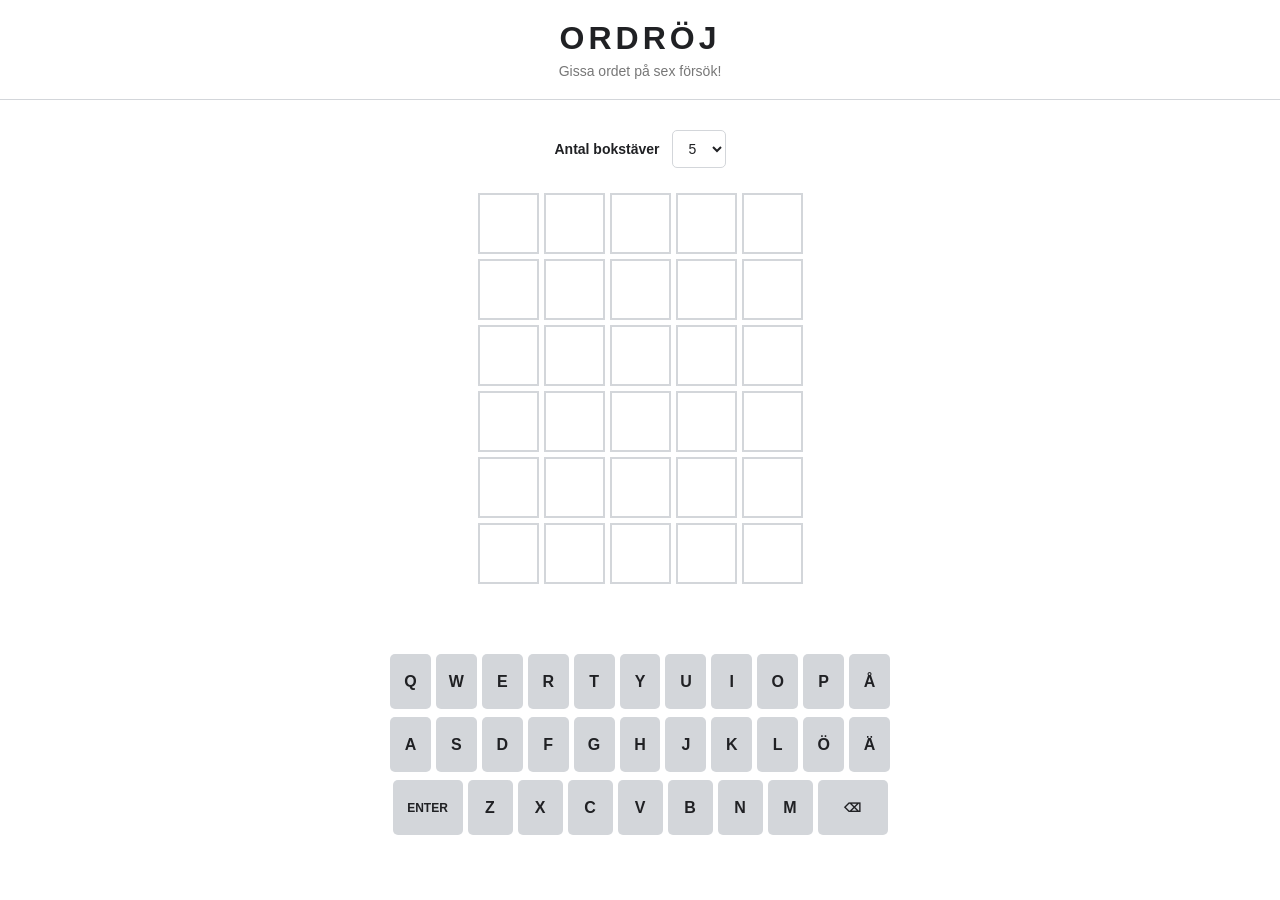
<file: ordröj/index.html>
<!DOCTYPE html>
<html lang="sv">
<head>
    <meta charset="UTF-8">
    <meta name="viewport" content="width=device-width, initial-scale=1.0">
    <meta name="theme-color" content="#ffffff">

    <title>Ordröj</title>

    <link rel="stylesheet" href="style.css">
    <script src="script.js" defer></script>
</head>

<body>

    <header>
        <h1>ORDRÖJ</h1>
        <p>Gissa ordet på sex försök!</p>
    </header>

    <main>
        <section id="game">

            <div id="length-selector">
                <label for="word-length">
                    Antal bokstäver
                </label>

                <select id="word-length">
                    <option value="3">3</option>
                    <option value="4">4</option>
                    <option value="5" selected>5</option>
                    <option value="6">6</option>
                    <option value="7">7</option>
                    <option value="8">8</option>
                </select>
            </div>

            <div id="game-board" aria-label="Spelplan">
                <!-- Game tiles generated by JavaScript -->
            </div>

            <p id="message" role="status" aria-live="polite"></p>

            <button id="restart-button" hidden>
                Spela igen
            </button>

            <div id="keyboard">
                <!-- Keyboard generated by JavaScript -->
            </div>

        </section>
    </main>
</body>
</html>
</file>
<file: ordröj/style.css>
/* =========================
   VARIABLES
========================= */

:root {
    --correct: #6aaa64;
    --present: #c9b458;
    --absent: #787c7e;

    --border: #d3d6da;
    --background: #ffffff;
    --text: #202124;
}

/* =========================
   GENERAL
========================= */

* {
    box-sizing: border-box;
    margin: 0;
    padding: 0;
}

body {
    font-family: Arial, sans-serif;
    background: var(--background);
    color: var(--text);

    min-height: 100vh;

    display: flex;
    flex-direction: column;
}

/* =========================
   HEADER
========================= */

header {
    text-align: center;
    padding: 20px;

    border-bottom: 1px solid var(--border);
}

header h1 {
    font-size: 32px;
    font-weight: 800;
    letter-spacing: 4px;
}

header p {
    margin-top: 6px;
    font-size: 14px;
    color: #777;
}

/* =========================
   MAIN
========================= */

main {
    flex: 1;

    display: flex;
    justify-content: center;
    align-items: flex-start;

    padding: 30px 15px;
}

#game {
    width: 100%;
    max-width: 500px;

    display: flex;
    flex-direction: column;
    align-items: center;

    gap: 25px;
}

/* =========================
   WORD LENGTH SELECTOR
========================= */

#length-selector {
    display: flex;
    align-items: center;
    gap: 12px;
}

#length-selector label {
    font-size: 14px;
    font-weight: bold;
}

#word-length {
    padding: 9px 12px;

    border: 1px solid var(--border);
    border-radius: 5px;

    background: white;
    color: var(--text);

    font-size: 14px;
    cursor: pointer;
}

/* =========================
   GAME BOARD
========================= */

#game-board {
    --word-length: 5;

    display: grid;

    grid-template-columns:
        repeat(var(--word-length), minmax(0, 1fr));

    width: min(100%, calc(var(--word-length) * 65px));

    gap: 5px;
}

.tile {
    aspect-ratio: 1;

    border: 2px solid var(--border);

    display: flex;
    justify-content: center;
    align-items: center;

    font-size: clamp(18px, 5vw, 28px);
    font-weight: bold;

    text-transform: uppercase;
    user-select: none;
}

.tile.filled {
    border-color: #878a8c;
}

.tile.correct {
    background: var(--correct);
    border-color: var(--correct);
    color: white;
}

.tile.present {
    background: var(--present);
    border-color: var(--present);
    color: white;
}

.tile.absent {
    background: var(--absent);
    border-color: var(--absent);
    color: white;
}

/* =========================
   MESSAGE
========================= */

#message {
    min-height: 20px;

    font-size: 15px;
    font-weight: bold;

    text-align: center;
}

/* =========================
   KEYBOARD
========================= */

#keyboard {
    width: 100%;

    display: flex;
    flex-direction: column;

    gap: 8px;
}

.keyboard-row {
    display: flex;
    justify-content: center;
    gap: 5px;
}

.key {
    flex: 1;
    max-width: 45px;
    height: 55px;

    border: none;
    border-radius: 5px;

    background: #d3d6da;
    color: var(--text);

    font-size: 16px;
    font-weight: bold;

    cursor: pointer;
    user-select: none;
}

.key.wide {
    max-width: 70px;
    font-size: 12px;
}

.key.correct {
    background: var(--correct);
    color: white;
}

.key.present {
    background: var(--present);
    color: white;
}

.key.absent {
    background: var(--absent);
    color: white;
}

.key:active {
    transform: scale(0.94);
}

/* =========================
   FOOTER
========================= */

footer {
    padding: 20px;

    border-top: 1px solid var(--border);

    text-align: center;
    font-size: 13px;
    color: #777;
}

footer details {
    max-width: 500px;
    margin: auto;
}

footer summary {
    cursor: pointer;
    font-weight: bold;
    padding: 8px;
}

footer p {
    margin: 10px 0;
    line-height: 1.5;
}

footer a {
    color: inherit;
}

/* =========================
   MOBILE
========================= */

@media (max-width: 400px) {

    main {
        padding: 20px 10px;
    }

    #game {
        gap: 20px;
    }

    .key {
        height: 48px;
        font-size: 14px;
    }

    .key.wide {
        font-size: 10px;
    }
}

/* RESTART BUTTON */

#restart-button {
    padding: 12px 28px;

    border: none;
    border-radius: 6px;

    background: var(--correct);
    color: white;

    font-size: 15px;
    font-weight: bold;

    cursor: pointer;

    transition: opacity 0.2s, transform 0.2s;
}

#restart-button:hover {
    opacity: 0.85;
}

#restart-button:active {
    transform: scale(0.96);
}

#restart-button[hidden] {
    display: none;
}
</file>
